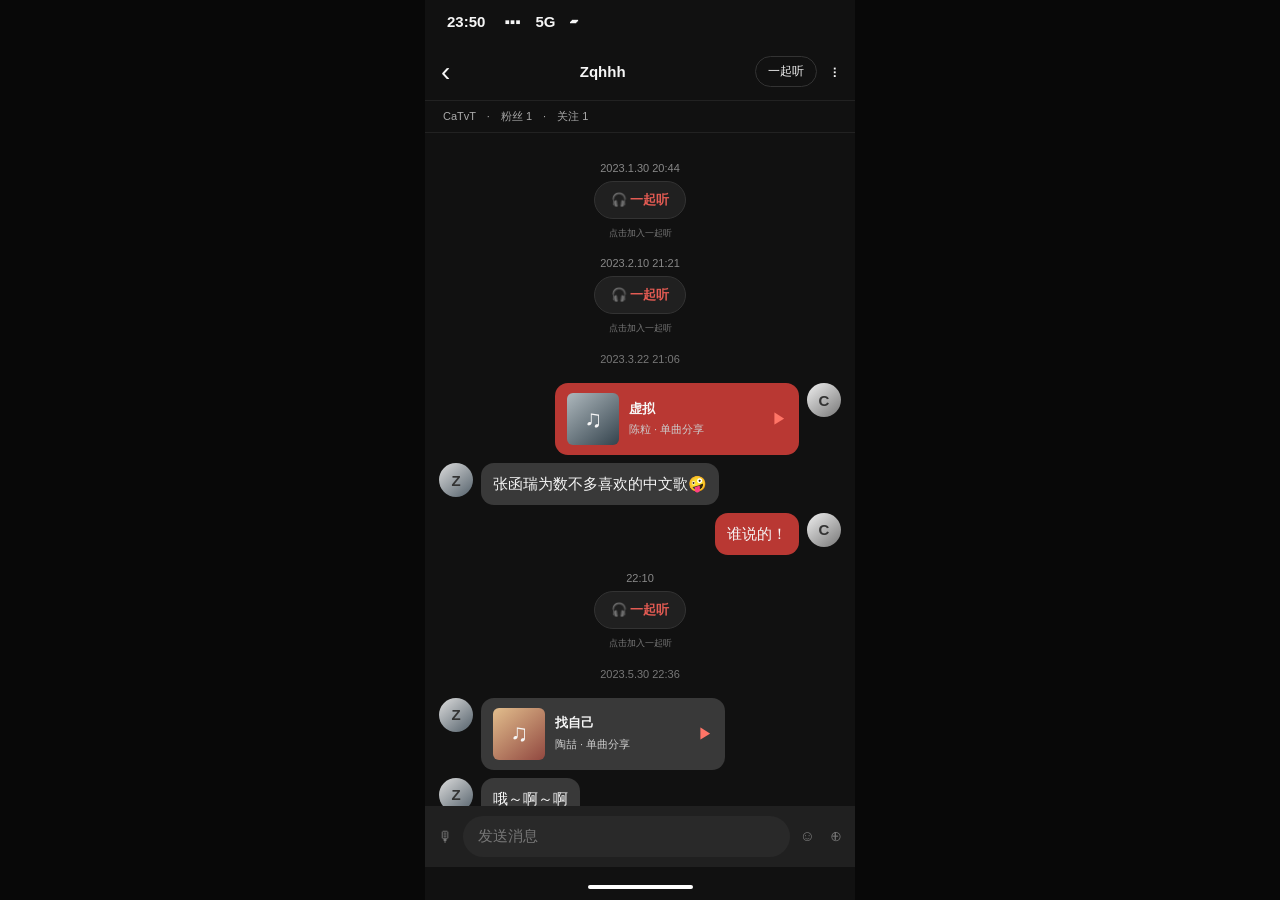
<file: public/netease-preview.html>
<!doctype html><html lang="zh-CN"><meta charset="utf-8"><meta name="viewport" content="width=device-width,initial-scale=1,viewport-fit=cover"><meta name="theme-color" content="#101010"><title>网易云音乐 · 私信</title><style>
*{box-sizing:border-box}body{margin:0;background:#080808;color:#f6f6f6;font:15px -apple-system,BlinkMacSystemFont,"Segoe UI",sans-serif}.phone{max-width:430px;height:100dvh;margin:auto;background:#111;display:flex;flex-direction:column}.status{padding:13px 22px;height:43px;font-weight:700}.head{height:58px;border-bottom:1px solid #222;display:flex;align-items:center;padding:0 16px;gap:14px}.back{font-size:28px}.name{flex:1;text-align:center;font-weight:650}.listen{border:1px solid #333;border-radius:20px;padding:6px 12px;font-size:12px}.profile{padding:8px 18px;color:#aaa;font-size:11px;border-bottom:1px solid #222}.thread{flex:1;overflow:auto;padding:12px 14px 24px}.stamp{text-align:center;color:#777;font-size:11px;margin:18px 0}.row{display:flex;gap:8px;align-items:flex-start;margin:8px 0}.mine{justify-content:flex-end}.avatar{width:34px;height:34px;border-radius:50%;display:grid;place-items:center;flex:none;font-weight:bold;background:linear-gradient(140deg,#ddd,#53606a);color:#333}.mine .avatar{order:2;background:linear-gradient(140deg,#f0f0f0,#777)}.bubble{max-width:78%;padding:10px 12px;border-radius:13px;background:#393939;white-space:pre-wrap;overflow-wrap:anywhere;line-height:1.45}.mine .bubble{background:#b93833}.song{display:flex;align-items:center;gap:10px;min-width:220px}.cover{width:52px;height:52px;border-radius:6px;display:grid;place-items:center;font-size:24px;background:linear-gradient(140deg,#aeb8bd,#34434d)}.cover2{background:linear-gradient(140deg,#e2be8d,#914840)}.cover3{background:linear-gradient(140deg,#b8afb0,#3f313a)}.cover4{background:linear-gradient(140deg,#bad3db,#395d79)}.cover5{background:linear-gradient(140deg,#b38b9a,#422d49)}.song b,.song small{display:block}.song b{font-size:13px}.song small{font-size:11px;color:#ccc;margin-top:4px}.play{margin-left:auto;color:#ff7567}.event{text-align:center;color:#888;font-size:11px;margin:17px 0}.event b{display:block;width:max-content;margin:7px auto;padding:9px 16px;border:1px solid #333;border-radius:20px;background:#202020;color:#e45b53;font-size:13px}.event small{color:#777}.composer{display:flex;align-items:center;gap:10px;padding:10px 13px;background:#202020;color:#777}.input{flex:1;border-radius:22px;background:#292929;padding:11px 15px}.home{text-align:center;padding:8px}.home i{display:inline-block;width:105px;height:4px;background:white;border-radius:5px}
</style><main class="phone"><div class="status">23:50　 ▪︎▪︎▪︎　5G　▰</div><header class="head"><span class="back">‹</span><span class="name">Zqhhh</span><span class="listen">一起听</span><span>⋮</span></header><div class="profile">CaTvT　·　粉丝 1　·　关注 1</div><section class="thread">
<div class="event">2023.1.30 20:44<b>🎧 一起听</b><small>点击加入一起听</small></div><div class="event">2023.2.10 21:21<b>🎧 一起听</b><small>点击加入一起听</small></div><div class="stamp">2023.3.22 21:06</div>
<div class="row mine"><div class="bubble"><div class="song"><span class="cover">♫</span><span><b>虚拟</b><small>陈粒 · 单曲分享</small></span><span class="play">▶</span></div></div><span class="avatar">C</span></div><div class="row"><span class="avatar">Z</span><div class="bubble">张函瑞为数不多喜欢的中文歌🤪</div></div><div class="row mine"><div class="bubble">谁说的！</div><span class="avatar">C</span></div><div class="event">22:10<b>🎧 一起听</b><small>点击加入一起听</small></div>
<div class="stamp">2023.5.30 22:36</div><div class="row"><span class="avatar">Z</span><div class="bubble"><div class="song"><span class="cover cover2">♫</span><span><b>找自己</b><small>陶喆 · 单曲分享</small></span><span class="play">▶</span></div></div></div><div class="row"><span class="avatar">Z</span><div class="bubble">哦～啊～啊</div></div><div class="row"><span class="avatar">Z</span><div class="bubble">耶～DuangDuangDuang</div></div><div class="row"><span class="avatar">Z</span><div class="bubble">咧个咧个咧个🥚🥚耶</div></div><div class="row mine"><div class="bubble">啧啧。</div><span class="avatar">C</span></div><div class="row mine"><div class="bubble">今天看到你在休息室偷偷掉眼泪了哦。</div><span class="avatar">C</span></div><div class="row mine"><div class="bubble">我陪zqh打会电话好不好</div><span class="avatar">C</span></div><div class="row"><span class="avatar">Z</span><div class="bubble">…</div></div><div class="row"><span class="avatar">Z</span><div class="bubble">好。</div></div><div class="event">2023.6.02 23:18<b>🎧 一起听</b><small>点击加入一起听</small></div>
<div class="stamp">2023.8.19 21:00</div><div class="row mine"><div class="bubble"><div class="song"><span class="cover cover3">♫</span><span><b>打钉</b><small>光一 / 鱼骨妹 · 单曲分享</small></span><span class="play">▶</span></div></div><span class="avatar">C</span></div><div class="stamp">2023.8.19 22:18</div><div class="row"><span class="avatar">Z</span><div class="bubble">成年了一定要去穿孔</div></div><div class="row mine"><div class="bubble">感觉左奇函很适合耳骨钉</div><span class="avatar">C</span></div><div class="row"><span class="avatar">Z</span><div class="bubble">你知不知道有一个很玄学的说法</div></div><div class="row"><span class="avatar">Z</span><div class="bubble">一起穿孔的人会一辈子在一起</div></div><div class="row mine"><div class="bubble">那我要和左奇函一起去打(^з^)</div><span class="avatar">C</span></div><div class="row"><span class="avatar">Z</span><div class="bubble">我才不信</div></div><div class="row mine"><div class="bubble">哼 爱信不信</div><span class="avatar">C</span></div>
<div class="stamp">2023.10.13 22:48</div><div class="row mine"><div class="bubble"><div class="song"><span class="cover cover4">♫</span><span><b>after17</b><small>陈绮贞 · 单曲分享</small></span><span class="play">▶</span></div></div><span class="avatar">C</span></div><div class="row mine"><div class="bubble">左奇函你说17岁是什么样的</div><span class="avatar">C</span></div><div class="row"><span class="avatar">Z</span><div class="bubble">可能会比现在成熟很多…？</div></div><div class="row mine"><div class="bubble">感觉数学题会比现在难*100倍</div><span class="avatar">C</span></div><div class="row"><span class="avatar">Z</span><div class="bubble">净说些让人想死的话</div></div><div class="row mine"><div class="bubble">希望我们的17岁都比现在更自由吧！</div><span class="avatar">C</span></div><div class="event">23:10<b>🎧 一起听</b><small>点击加入一起听</small></div>
<div class="stamp">2023.12.17 01:33</div><div class="row"><span class="avatar">Z</span><div class="bubble">被我抓到了</div></div><div class="row"><span class="avatar">Z</span><div class="bubble">还不睡</div></div><div class="row mine"><div class="bubble">这就睡了</div><span class="avatar">C</span></div><div class="row mine"><div class="bubble"><div class="song"><span class="cover cover5">♫</span><span><b>Pain</b><small>Muni Long · 单曲分享</small></span><span class="play">▶</span></div></div><span class="avatar">C</span></div>
<div class="stamp">2024.8.20 23:11</div><div class="row mine"><div class="bubble">今天我说的话可能有点重了</div><span class="avatar">C</span></div><div class="row mine"><div class="bubble">我只是希望你多为自己想一点。</div><span class="avatar">C</span></div><div class="stamp">23:40</div><div class="row"><span class="avatar">Z</span><div class="bubble">嗯。</div></div><div class="stamp">00:20</div><div class="row"><span class="avatar">Z</span><div class="bubble">你不用这个号了？</div></div>
</section><footer class="composer">🎙 <span class="input">发送消息</span> ☺　⊕</footer><div class="home"><i></i></div></main></html>
</file>
